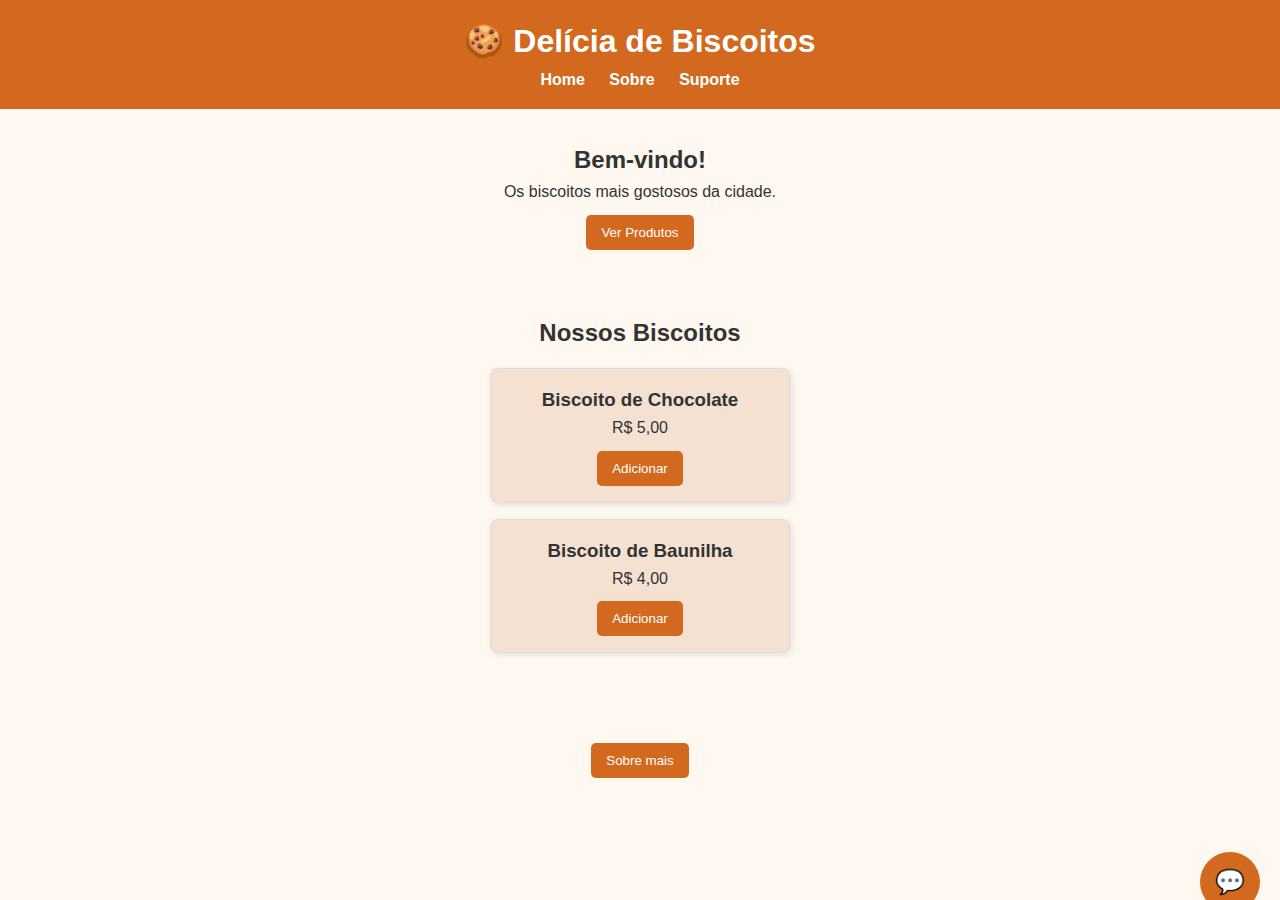
<file: index.html>
<!DOCTYPE html>
<html lang="pt-BR">
<head>
  <meta charset="UTF-8">
  <title>Delícia de Biscoitos</title>
  <link rel="stylesheet" href="style.css">
</head>
<body>
  <header>
    <h1>🍪 Delícia de Biscoitos</h1>
    <nav>
      <a href="#home">Home</a>
      <a href="c">Sobre</a> 
      <a href="/suporte/suporte.html">Suporte</a>
    </nav>
  </header>

  <section id="home">
    <h2>Bem-vindo!</h2>
    <p>Os biscoitos mais gostosos da cidade.</p>
    <button onclick="alert('Veja nossos produtos abaixo!')">Ver Produtos</button>
  </section>

  <section id="produtos">
    <h2>Nossos Biscoitos</h2>
    <div class="produto">
      <h3>Biscoito de Chocolate</h3>
      <p>R$ 5,00</p>
      <button id="adicionar-biscoito-chocolate">Adicionar</button>
    </div>
    <div class="produto">
      <h3>Biscoito de Baunilha</h3>
      <p>R$ 4,00</p>
      <button id="adicionar-biscoito-baunilha">Adicionar</button>
    </div>
  </section>

  <section id="sobre">
  <a href="/sobre/sobre.html">
    <button>Sobre mais</button>
  </a>
</section>
  <section>
    <a href="/suporte/suporte.html"><button id="botaoSuporte">💬</button></a>
  </section>

  <script src="app.js"></script>
</body>
</html>
</file>
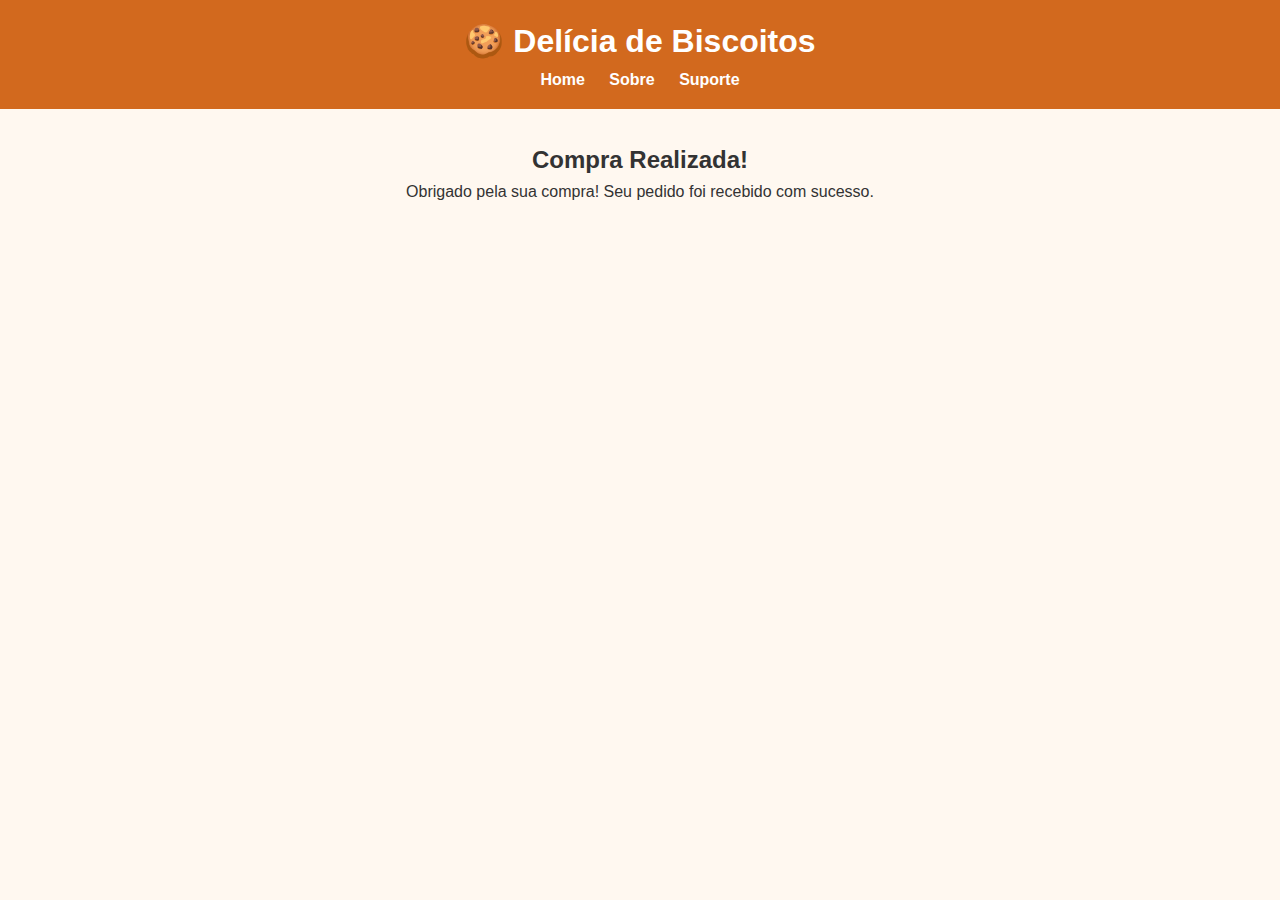
<file: menu/compra.html>
<!DOCTYPE html>
<html lang="pt-BR">
<head>
  <meta charset="UTF-8">
  <title>Compra Realizada!</title>
  <link rel="stylesheet" href="/sobre/style.css">
</head>
<body>
  <header>
    <h1>🍪 Delícia de Biscoitos</h1>
    <nav>
      <a href="/index.html">Home</a>
      <a href="/sobre/sobre.html">Sobre</a>
      <a href="/suporte/suporte.html">Suporte</a>
    </nav>
  </header>

  <section>
    <h2>Compra Realizada!</h2>
    <p>Obrigado pela sua compra! Seu pedido foi recebido com sucesso.</p>
  </section>
</body>
</html>
</file>
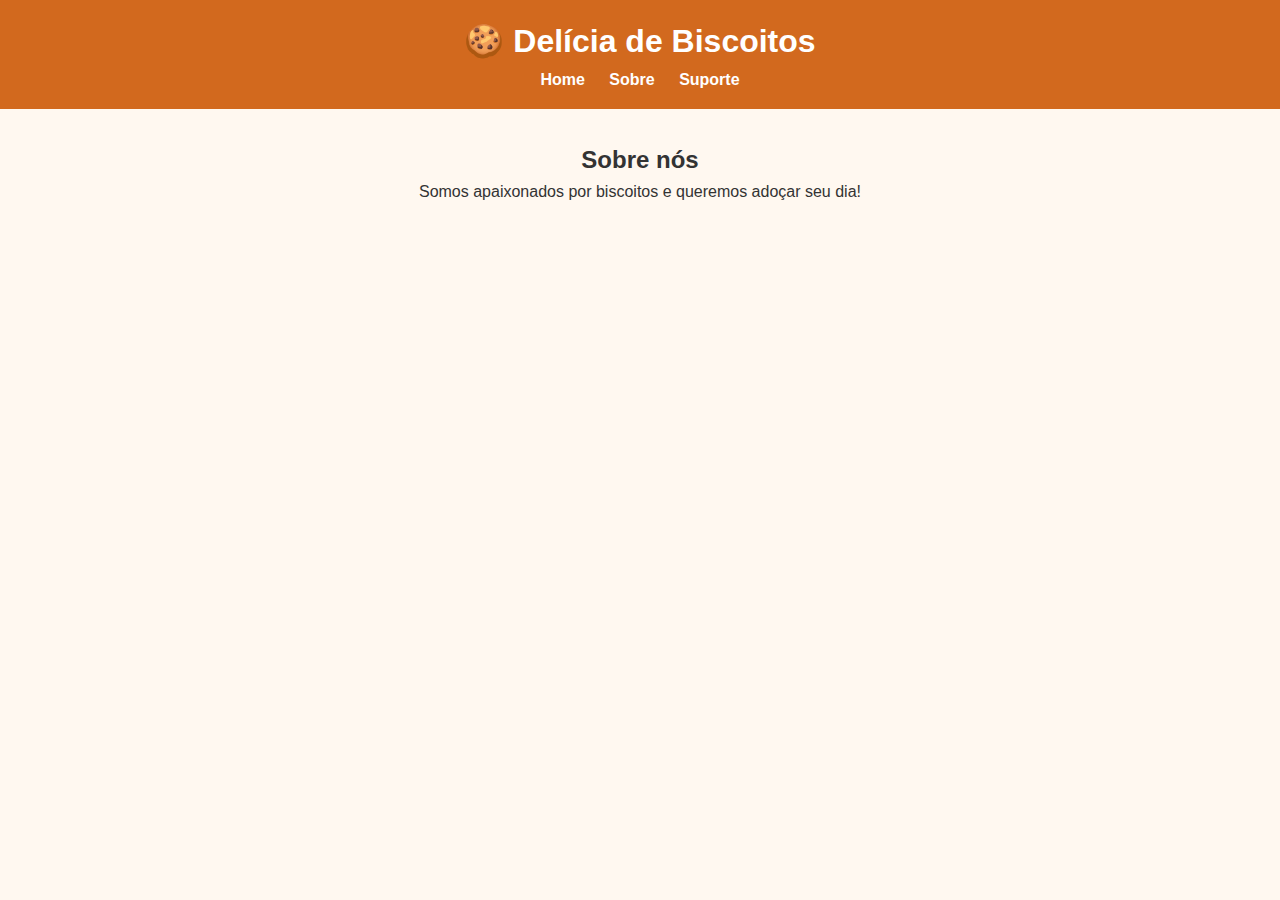
<file: sobre/sobre.html>
<!DOCTYPE html>
<html lang="pt-BR">
<head>
  <meta charset="UTF-8">
  <title>Suporte - Delícia de Biscoitos</title>
  <link rel="stylesheet" href="style.css">
</head>
<body>
  <header>
    <h1>🍪 Delícia de Biscoitos</h1>
    <nav>
      <a href="/index.html">Home</a>
      <a href="/sobre/sobre.html">Sobre</a>
      <a href="/suporte/suporte.html">Suporte</a>
    </nav>
  </header>

  <section>
    <h2>Sobre nós</h2>
    <p>Somos apaixonados por biscoitos e queremos adoçar seu dia!</p>
    </form>
  </section>

  <script>

  </script>
</body>
</html>
</file>
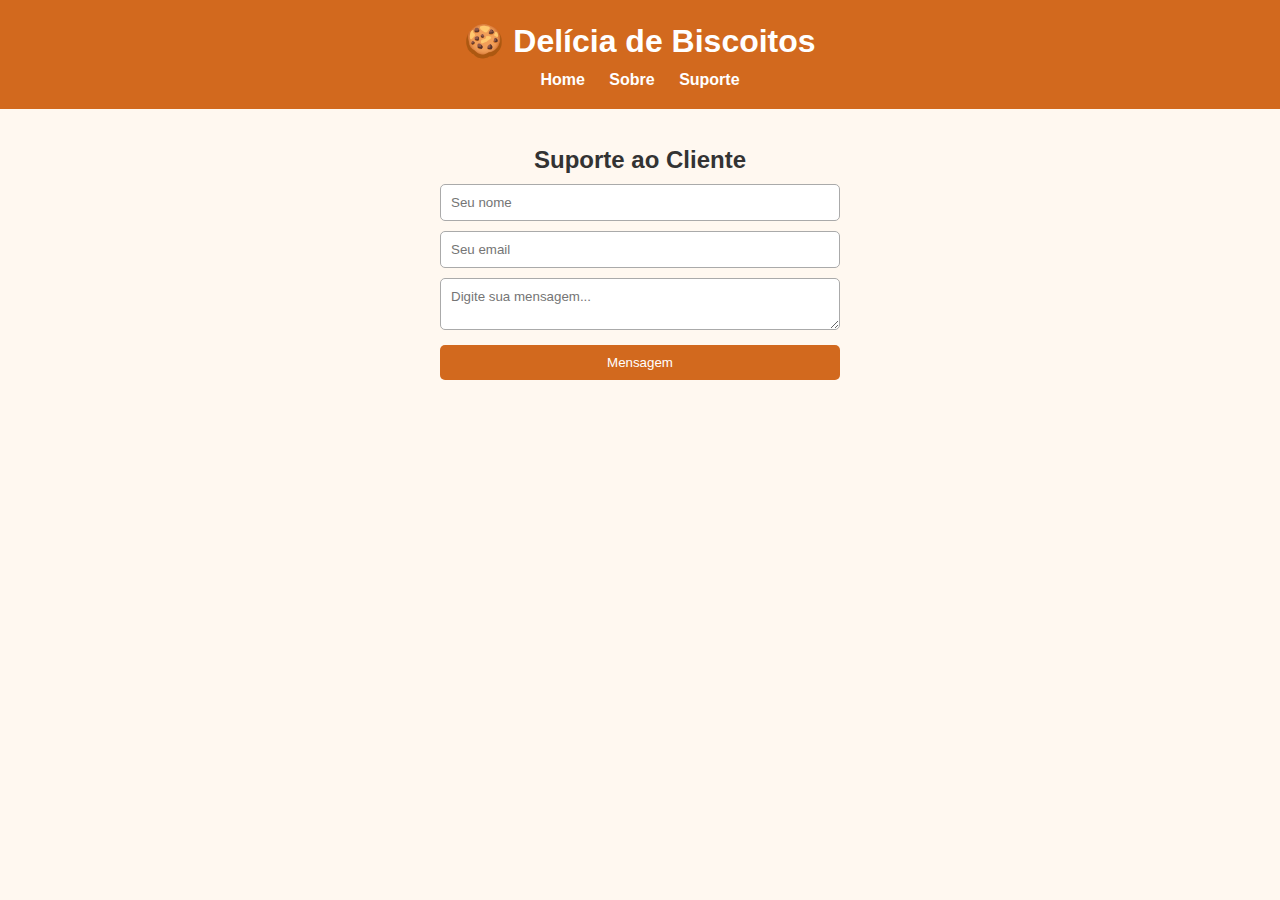
<file: suporte/suporte.html>
<!DOCTYPE html>
<html lang="pt-BR">
<head>
  <meta charset="UTF-8">
  <title>Suporte - Delícia de Biscoitos</title>
  <link rel="stylesheet" href="style.css">
</head>
<body>
  <header>
    <h1>🍪 Delícia de Biscoitos</h1>
    <nav>
      <a href="/index.html">Home</a>
      <a href="/sobre/sobre.html">Sobre</a>
      <a href="/suporte/suporte.html">Suporte</a>
    </nav>
  </header>

  <section>
    <h2>Suporte ao Cliente</h2>
    <form onsubmit="enviarMensagem(event)">
      <input type="text" placeholder="Seu nome" required>
      <input type="email" placeholder="Seu email" required>
      <textarea placeholder="Digite sua mensagem..." required></textarea>
      <button id="enviar">Mensagem</button>
    </form>
  </section>
  <script src="app.js"></script>
</body>
</html>
</file>
<file: style.css>
* {
  margin: 0;
  padding: 0;
  box-sizing: border-box;
  font-family: Arial, sans-serif;
}

:root {
  --cor-principal: #d2691e;
  --cor-secundaria: #f4e1d2;
  --cor-clara: #fff8f0;
  --cor-texto: #333;
}

body {
  background-color: var(--cor-clara);
  color: var(--cor-texto);
  line-height: 1.6;
}

header {
  background: var(--cor-principal);
  color: white;
  padding: 1rem;
  text-align: center;
}

header nav a {
  color: white;
  margin: 0 10px;
  text-decoration: none;
  font-weight: bold;
}

header nav a:hover {
  text-decoration: underline;
}

section {
  padding: 2rem;
  text-align: center;
}

button {
  background: var(--cor-principal);
  color: white;
  border: none;
  padding: 10px 15px;
  margin-top: 10px;
  border-radius: 5px;
  cursor: pointer;
  transition: 0.3s;
}

button:hover {
  background: #a0522d;
}

.produto {
  border: 1px solid #ddd;
  background: var(--cor-secundaria);
  padding: 1rem;
  margin: 1rem auto;
  max-width: 300px;
  border-radius: 8px;
  box-shadow: 2px 2px 6px rgba(0,0,0,0.1);
}

form {
  display: flex;
  flex-direction: column;
  max-width: 400px;
  margin: auto;
}

form input, form textarea {
  margin: 5px 0;
  padding: 10px;
  border: 1px solid #aaa;
  border-radius: 5px;
}
#botaoSuporte {
  position: fixed;
  right: 20px;
  border-radius: 50%;
  width: 60px;
  height: 60px;
  font-size: 24px;
}
</file>
<file: sobre/style.css>
* {
  margin: 0;
  padding: 0;
  box-sizing: border-box;
  font-family: Arial, sans-serif;
}

:root {
  --cor-principal: #d2691e;
  --cor-secundaria: #f4e1d2;
  --cor-clara: #fff8f0;
  --cor-texto: #333;
}

body {
  background-color: var(--cor-clara);
  color: var(--cor-texto);
  line-height: 1.6;
}

header {
  background: var(--cor-principal);
  color: white;
  padding: 1rem;
  text-align: center;
}

header nav a {
  color: white;
  margin: 0 10px;
  text-decoration: none;
  font-weight: bold;
}
section {
  padding: 2rem;
  text-align: center;
}
</file>
<file: suporte/style.css>
* {
  margin: 0;
  padding: 0;
  box-sizing: border-box;
  font-family: Arial, sans-serif;
}

:root {
  --cor-principal: #d2691e;
  --cor-secundaria: #f4e1d2;
  --cor-clara: #fff8f0;
  --cor-texto: #333;
}

body {
  background-color: var(--cor-clara);
  color: var(--cor-texto);
  line-height: 1.6;
}

header {
  background: var(--cor-principal);
  color: white;
  padding: 1rem;
  text-align: center;
}

header nav a {
  color: white;
  margin: 0 10px;
  text-decoration: none;
  font-weight: bold;
}

header nav a:hover {
  text-decoration: underline;
}

section {
  padding: 2rem;
  text-align: center;
}

button {
  background: var(--cor-principal);
  color: white;
  border: none;
  padding: 10px 15px;
  margin-top: 10px;
  border-radius: 5px;
  cursor: pointer;
  transition: 0.3s;
}

form {
  display: flex;
  flex-direction: column;
  max-width: 400px;
  margin: auto;
}

form input, form textarea {
  margin: 5px 0;
  padding: 10px;
  border: 1px solid #aaa;
  border-radius: 5px;
}
</file>
